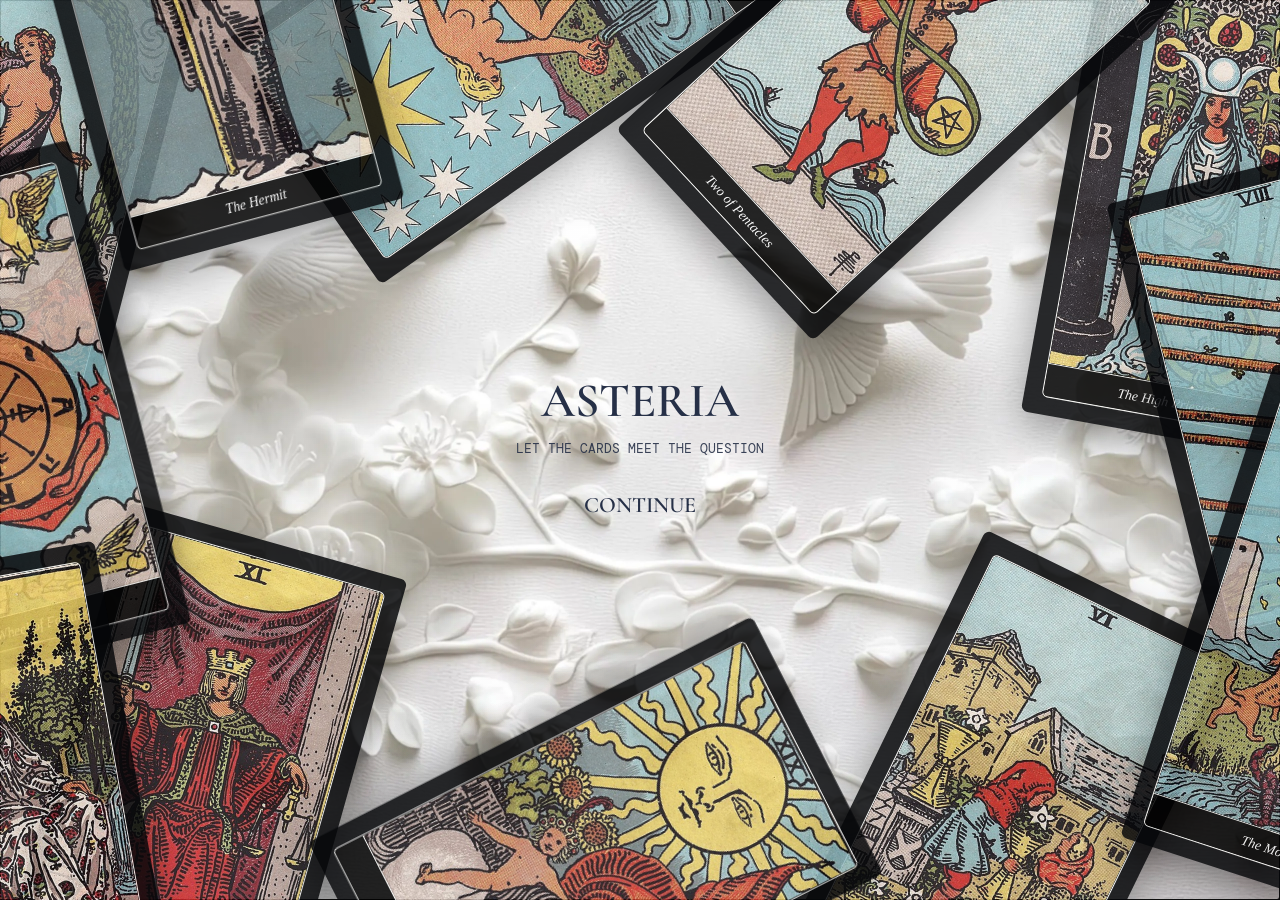
<file: index.html>
<!doctype html>
<html lang="zh-CN">
  <head>
    <meta charset="UTF-8" />
    <meta name="viewport" content="width=device-width, initial-scale=1, viewport-fit=cover" />
    <meta name="description" content="ASTERIA，一款用于自我反思的塔罗抽牌工具。" />
    <meta name="theme-color" content="#08080f" />
    <title>ASTERIA | Tarot for reflection</title>
    <link rel="icon" href="data:," />
    <link rel="preconnect" href="https://fonts.googleapis.com" />
    <link rel="preconnect" href="https://fonts.gstatic.com" crossorigin />
    <link href="https://fonts.googleapis.com/css2?family=Cormorant+Garamond:wght@400;600&family=DM+Mono:wght@400;500&family=Noto+Sans+SC:wght@400;500&family=Noto+Serif+SC:wght@400;500;600&display=swap" rel="stylesheet" />
    <link rel="stylesheet" href="style.css?preview=20260916-theme-shrink-v1" />
  </head>
  <body>
    <div id="purpose-scene" class="purpose-scene" aria-hidden="true">
      <img
        id="purpose-image"
        class="purpose-image"
        src="assets/purpose_gathers.webp"
        alt=""
        decoding="async"
        fetchpriority="high"
        aria-hidden="true"
      />
      <div
        id="unicorn-purpose"
        class="unicorn-purpose"
        data-us-project="SDdj4oEF4mv4vuO8AaOz"
        data-us-arialabel="Where Purpose Gathers"
      ></div>
      <canvas id="purpose-bg" class="purpose-bg"></canvas>
      <div class="purpose-copy">
        <span>Where</span>
        <span>Purpose</span>
        <span>Gathers.</span>
      </div>
      <p class="purpose-caption">ASTERIA · PRIVATE REFLECTION · MMXXVI</p>
    </div>
    <div class="sky-base" aria-hidden="true"></div>
    <div id="galaxy" class="galaxy-container" aria-hidden="true"></div>
    <div class="sky-vignette" aria-hidden="true"></div>
    <main id="app" tabindex="-1"></main>
    <div id="toast" class="toast" role="status" aria-live="polite"></div>
    <script src="api-config.js"></script>
    <script src="vendor/gsap/gsap.min.js"></script>
    <script src="vendor/gsap/Flip.min.js"></script>
    <script src="vendor/gsap/MotionPathPlugin.min.js"></script>
    <script type="text/javascript">
      !function(){
        if(new URLSearchParams(window.location.search).get("unicorn")!=="1")return;
        function boot(){
          var u=window.UnicornStudio;
          if(!u||!u.init)return;
          try{
            window.__asteriaUnicornInitPromise=Promise.resolve(u.init());
            window.__asteriaUnicornInitPromise.catch(function(error){
              console.warn("Unicorn Studio runtime failed to initialize.", error);
              window.dispatchEvent(new CustomEvent("unicornstudio:error"));
            });
          }catch(error){
            console.warn("Unicorn Studio runtime failed to initialize.", error);
            window.dispatchEvent(new CustomEvent("unicornstudio:error"));
          }
        }
        if(window.UnicornStudio&&window.UnicornStudio.init){
          if(document.readyState==="loading")document.addEventListener("DOMContentLoaded",boot);
          else boot();
        }else{
          window.UnicornStudio={isInitialized:!1};
          var i=document.createElement("script");
          i.src="https://cdn.jsdelivr.net/gh/hiunicornstudio/unicornstudio.js@v2.2.14/dist/unicornStudio.umd.js";
          i.onload=boot;
          i.onerror=function(){window.dispatchEvent(new CustomEvent("unicornstudio:error"))};
          (document.head||document.body).appendChild(i)
        }
      }();
    </script>
    <script type="module" src="app.js?preview=20260916-theme-shrink-v1"></script>
  </body>
</html>
</file>
<file: style.css>
:root {
  color-scheme: dark;
  --night: #151120;
  --night-deep: #08080f;
  --violet: #604a78;
  --sky-blue: #846e92;
  --ink: #f4f0e8;
  --muted: #b7b4c2;
  --gold: #c8a96b;
  --position-label: #ffffff;
  --rose: #a95c68;
  --teal: #70aaa3;
  --surface: rgba(13, 17, 31, 0.78);
  --surface-solid: #171c2d;
  --line: rgba(244, 240, 232, 0.2);
  --field: rgba(5, 7, 13, 0.48);
  --shadow: 0 22px 60px rgba(0, 0, 0, 0.34);
  --home-label: #f4f0e8;
  --page-max: 1180px;
  --ui-radius: 8px;
  --home-card-w: clamp(240px, 23vw, 320px);
}

* {
  box-sizing: border-box;
}

html {
  min-width: 320px;
  background: var(--night);
}

body {
  position: relative;
  isolation: isolate;
  min-width: 320px;
  min-height: 100vh;
  min-height: 100dvh;
  margin: 0;
  overflow-x: hidden;
  color: var(--ink);
  background: var(--night);
  font-family: "Noto Sans SC", "Microsoft YaHei", sans-serif;
  letter-spacing: 0;
  transition: color 420ms ease;
}

button,
input,
textarea,
select {
  font: inherit;
}

button {
  cursor: pointer;
}

button:focus-visible,
input:focus-visible,
textarea:focus-visible,
select:focus-visible,
summary:focus-visible {
  outline: 2px solid var(--gold);
  outline-offset: 3px;
}

img {
  display: block;
  max-width: 100%;
}

.sky-base,
.galaxy-container,
.sky-vignette,
.purpose-scene {
  position: fixed;
  inset: 0;
  pointer-events: none;
}

.purpose-scene {
  z-index: 0;
  width: 100vw;
  height: 100vh;
  height: 100dvh;
  overflow: hidden;
  background: #f6f6f4;
  opacity: 0;
  transition: opacity 420ms ease;
  will-change: opacity;
}

/* The local Three.js fallback is authored on a square artboard. */
.purpose-scene:not(.has-unicorn):not(.has-image) {
  top: 50%;
  left: 50%;
  right: auto;
  bottom: auto;
  width: min(100vw, 100vh, 720px);
  height: min(100vw, 100vh, 720px);
  transform: translate(-50%, -50%);
}

.purpose-image {
  position: absolute;
  z-index: 0;
  inset: 0;
  display: block;
  width: 100%;
  height: 100%;
  object-fit: cover;
  object-position: center;
  opacity: 0;
  background: #f6f6f4;
  transition: opacity 420ms ease;
}

.purpose-scene.has-image .purpose-image {
  opacity: 1;
}

.unicorn-purpose,
.unicorn-purpose canvas {
  position: absolute;
  inset: 0;
  display: block;
  width: 100%;
  height: 100%;
}

.unicorn-purpose {
  z-index: 0;
  overflow: hidden;
  opacity: 0;
  background: #f6f6f4;
  transition: opacity 420ms ease;
}

.purpose-scene.has-unicorn .unicorn-purpose {
  opacity: 1;
}

.purpose-scene.has-image .unicorn-purpose,
.purpose-scene.has-image .purpose-bg {
  opacity: 0;
}

.purpose-scene.has-image .purpose-copy,
.purpose-scene.has-image .purpose-caption {
  opacity: 0;
  pointer-events: none;
}

.purpose-scene.has-unicorn .purpose-bg {
  opacity: 0;
}

.purpose-bg {
  position: absolute;
  z-index: 0;
  inset: 0;
  display: block;
  width: 100%;
  height: 100%;
  opacity: 1;
  transition: opacity 420ms ease;
}

.purpose-copy {
  position: absolute;
  z-index: 1;
  top: 45%;
  left: 50%;
  color: #161719;
  font: 500 clamp(52px, 10.6vmin, 78px) / 0.92 "Cormorant Garamond", Georgia, serif;
  letter-spacing: 0;
  text-align: left;
  text-shadow: 0 1px 0 rgba(255, 255, 255, 0.72);
  transform: translate(-50%, -50%);
}

.purpose-copy span {
  display: block;
}

.purpose-caption {
  position: absolute;
  z-index: 1;
  right: 0;
  bottom: 7.5%;
  left: 0;
  margin: 0;
  color: rgba(28, 30, 34, 0.72);
  font: 500 clamp(6px, 1.05vmin, 8px) / 1.4 "DM Mono", Consolas, monospace;
  letter-spacing: 0;
  text-align: center;
}

.sky-base {
  z-index: 1;
  opacity: 1;
  background:
    radial-gradient(ellipse at 50% 47%, rgba(96, 74, 120, 0.5) 0%, rgba(57, 41, 77, 0.46) 24%, rgba(27, 23, 40, 0.72) 53%, rgba(8, 8, 15, 0.98) 100%),
    #08080f;
  transition: opacity 420ms ease;
  will-change: opacity;
}

.sky-base::before,
.sky-base::after {
  content: "";
  position: absolute;
  inset: -18%;
  opacity: 0;
  transition: opacity 420ms ease;
}

body[data-screen="home"] .sky-base::before {
  opacity: 0.86;
  background:
    radial-gradient(ellipse at 28% 50%, rgba(132, 110, 146, 0.22) 0%, rgba(96, 74, 120, 0.12) 22%, transparent 53%),
    radial-gradient(ellipse at 70% 55%, rgba(152, 113, 166, 0.2) 0%, rgba(71, 58, 86, 0.12) 28%, transparent 56%);
  filter: blur(34px);
  transform: rotate(-7deg) scale(1.05);
  animation: nebula-breathe 22s ease-in-out infinite alternate;
}

body[data-screen="home"] .sky-base::after {
  opacity: 0.54;
  background:
    radial-gradient(circle at 50% 48%, rgba(248, 249, 235, 0.075) 0 1px, transparent 2px),
    radial-gradient(circle at 42% 57%, rgba(198, 184, 216, 0.08) 0 1px, transparent 2px);
  background-size: 83px 83px, 137px 137px;
  transform: rotate(8deg);
}

@keyframes nebula-breathe {
  from { transform: rotate(-7deg) scale(1.03) translate3d(-1.2%, -0.6%, 0); }
  to { transform: rotate(-5deg) scale(1.09) translate3d(1.4%, 0.8%, 0); }
}

.galaxy-container {
  z-index: 2;
  overflow: hidden;
  mix-blend-mode: screen;
  opacity: 0.48;
  transition: opacity 420ms ease;
  will-change: opacity;
}

body[data-screen="home"] .galaxy-container {
  opacity: 1;
}

.galaxy-container canvas {
  width: 100%;
  height: 100%;
  display: block;
}

.sky-vignette {
  z-index: 2;
}

.sky-vignette::before,
.sky-vignette::after {
  content: "";
  position: absolute;
  inset: 0;
  transition: opacity 420ms ease;
  will-change: opacity;
}

.sky-vignette::before {
  opacity: 1;
  background:
    radial-gradient(ellipse at center, transparent 12%, rgba(8, 8, 15, 0.06) 46%, rgba(8, 8, 15, 0.76) 100%),
    linear-gradient(to bottom, rgba(8, 8, 15, 0.38), transparent 29%, transparent 68%, rgba(8, 8, 15, 0.48));
}

.sky-vignette::after {
  opacity: 0;
  background:
    radial-gradient(ellipse at center, transparent 24%, rgba(38, 48, 71, 0.04) 100%),
    linear-gradient(to bottom, rgba(255, 255, 255, 0.1), transparent 24%, transparent 78%, rgba(255, 255, 255, 0.16));
}

body.light {
  color-scheme: light;
  --ink: #263047;
  --muted: #59677a;
  --position-label: #59677a;
  --surface: rgba(248, 248, 244, 0.52);
  --surface-solid: #f2f3f0;
  --line: rgba(38, 48, 71, 0.22);
  --field: rgba(255, 255, 255, 0.66);
  --shadow: 0 22px 60px rgba(38, 48, 71, 0.16);
  --home-label: #000000;
  background: #ffffff;
}

body.light .sky-base {
  opacity: 0;
}

body.light .purpose-scene {
  opacity: 1;
}

body:not(.light) .purpose-scene {
  opacity: 0;
}

body.light .sky-base::before,
body.light .sky-base::after {
  animation: none;
}

body.light .galaxy-container {
  mix-blend-mode: multiply;
  opacity: 0.035;
}

/* Let the reference artwork carry the light-mode home scene while keeping
   the tarot ring available as a quiet, discoverable navigation layer. */
body.light .home-card-shell {
  opacity: 0.85;
  filter: none;
}

body.light button.home-card-shell:hover,
body.light button.home-card-shell:focus-visible,
body.light button.home-card-shell.is-armed {
  opacity: 0.88;
  filter: none;
}

body.light .sky-vignette::before {
  opacity: 0;
}

body.light .sky-vignette::after {
  opacity: 1;
}

#app {
  position: relative;
  z-index: 3;
  min-height: 100vh;
  min-height: 100dvh;
}

.serif,
h1,
h2,
h3,
.brand,
.position-label,
.basic-name {
  font-family: "Noto Serif SC", "SimSun", serif;
}

.brand-word,
.continue-link,
.card-title {
  font-family: "Cormorant Garamond", Georgia, serif;
}

.mono,
.eyebrow,
.spread-meta,
.history-meta {
  font-family: "DM Mono", Consolas, monospace;
}

.hidden {
  display: none !important;
}

.home {
  position: relative;
  display: grid;
  place-items: center;
  width: 100%;
  height: 100vh;
  height: 100dvh;
  min-height: 600px;
  overflow: hidden;
  isolation: isolate;
}

.home-stage {
  position: absolute;
  top: 50%;
  left: 50%;
  display: grid;
  place-items: center;
  width: var(--home-stage-width, 1280px);
  height: 810px;
  flex: 0 0 auto;
  overflow: hidden;
  transform: translate(-50%, -50%) scale(var(--home-geometry-scale, 1));
  transform-origin: center;
}

.home-center {
  position: absolute;
  z-index: 20;
  top: 50%;
  left: 50%;
  width: min(42vw, 560px);
  min-width: 310px;
  text-align: center;
  transform: translate(-50%, -50%);
}

.brand-word {
  margin: 0;
  color: var(--ink);
  font-size: 48px;
  font-weight: 600;
  line-height: 56px;
  letter-spacing: 0;
  text-shadow: 0 0 24px rgba(248, 249, 235, 0.18);
}

.home-tagline {
  margin: 10px 0 24px;
  color: var(--ink);
  font: 400 13px/20px "DM Mono", Consolas, monospace;
  text-transform: uppercase;
  opacity: 0.9;
}

.continue-link {
  position: relative;
  border: 0;
  padding: 8px 12px;
  color: #fff;
  background: transparent;
  font-size: 22px;
  font-weight: 600;
  line-height: 28px;
  letter-spacing: 0;
  text-shadow: 0 0 7px rgba(255, 255, 255, 0.82), 0 0 22px rgba(152, 113, 166, 0.72);
  transition: color 180ms ease, text-shadow 180ms ease, transform 180ms ease;
}

.continue-link::after {
  content: "";
  position: absolute;
  right: 12px;
  bottom: 4px;
  left: 12px;
  height: 1px;
  background: currentColor;
  transform: scaleX(0);
  transition: transform 180ms ease;
}

.continue-link:hover,
.continue-link:focus-visible {
  transform: scale(1.045);
  text-shadow: 0 0 10px #fff, 0 0 30px rgba(152, 113, 166, 0.92);
}

.continue-link:hover::after,
.continue-link:focus-visible::after {
  transform: scaleX(1);
}

body.light .brand-word,
body.light .home-tagline {
  color: #263047;
  text-shadow: 0 1px 12px rgba(255, 255, 255, 0.72);
}

body.light .continue-link {
  color: #263047;
  text-shadow: 0 1px 8px rgba(255, 255, 255, 0.9), 0 0 16px rgba(38, 48, 71, 0.22);
}

.home-card-shell {
  --offset-x: 0%;
  --offset-y: 0%;
  --rotation: 0deg;
  position: absolute;
  z-index: 4;
  width: var(--home-card-w);
  border: 0;
  padding: 0;
  color: inherit;
  background: transparent;
  transform: translate(var(--offset-x), var(--offset-y)) rotate(var(--rotation));
  transform-origin: center;
  transition: transform 240ms ease, filter 240ms ease, opacity 240ms ease;
}

.home-card-shell .classic-card {
  aspect-ratio: 225 / 388;
}

@media (min-width: 901px) {
  .home-card-shell {
    width: 260px;
    top: calc(var(--home-center-y) - 224px);
    right: auto;
    bottom: auto;
    left: calc(var(--home-center-x) + var(--home-stage-x-offset, 0px) - 130px);
  }

  .home-card-shell[data-home-index="0"] { --home-center-x: 245px; --home-center-y: -5px; --rotation: -14.9deg; z-index: 12; }
  .home-card-shell[data-home-index="1"] { --home-center-x: 516px; --home-center-y: 21px; --rotation: -125deg; z-index: 8; }
  .home-card-shell[data-home-index="2"] { --home-center-x: 871px; --home-center-y: 59px; --rotation: 47.1deg; z-index: 10; }
  .home-card-shell[data-home-index="3"] { --home-center-x: 1150px; --home-center-y: 172px; --rotation: 10.1deg; z-index: 7; }
  .home-card-shell[data-home-index="4"] { --home-center-x: 1240px; --home-center-y: 370px; --rotation: -14deg; z-index: 11; }
  .home-card-shell[data-home-index="5"] { --home-center-x: 1265px; --home-center-y: 580px; --rotation: 18deg; z-index: 13; }
  .home-card-shell[data-home-index="6"] { --home-center-x: 970px; --home-center-y: 735px; --rotation: 26deg; z-index: 11; }
  .home-card-shell[data-home-index="7"] { --home-center-x: 600px; --home-center-y: 772px; --rotation: 63deg; z-index: 12; }
  .home-card-shell[data-home-index="8"] { --home-center-x: 245px; --home-center-y: 703px; --rotation: 15.7deg; z-index: 10; }
  .home-card-shell[data-home-index="9"] { --home-center-x: 60px; --home-center-y: 730px; --rotation: -10.1deg; z-index: 13; }
  .home-card-shell[data-home-index="10"] { --home-center-x: 55px; --home-center-y: 375px; --rotation: -14.3deg; z-index: 11; }
  .home-card-shell[data-home-index="11"] { --home-center-x: 73px; --home-center-y: 140px; --rotation: 14.4deg; z-index: 7; }
}

.home-card-shell:not(button) {
  pointer-events: none;
}

button.home-card-shell:hover,
button.home-card-shell:focus-visible,
button.home-card-shell.is-armed {
  z-index: 10;
  filter: brightness(1.11);
  transform: translate(var(--offset-x), var(--offset-y)) rotate(var(--rotation)) translateY(-8px) scale(1.035);
}

button.home-card-shell.theme-spinning {
  z-index: 11;
  pointer-events: none;
  transition: none;
  will-change: transform;
}

button.home-card-shell[data-feature="theme"].theme-cooldown,
button.home-card-shell[data-feature="theme"].theme-cooldown:hover,
button.home-card-shell[data-feature="theme"].theme-cooldown:focus-visible,
button.home-card-shell[data-feature="theme"].theme-cooldown.is-armed {
  filter: none;
  transform: translate(var(--offset-x), var(--offset-y)) rotate(var(--rotation));
}

button.home-card-shell[data-feature="theme"] {
  backface-visibility: hidden;
  will-change: transform;
}

button.home-card-shell[data-feature="theme"] .feature-label {
  transition-duration: 240ms;
}

button.home-card-shell[data-feature="theme"].theme-cooldown .feature-label,
button.home-card-shell[data-feature="theme"].theme-cooldown:hover .feature-label,
button.home-card-shell[data-feature="theme"].theme-cooldown:focus-visible .feature-label,
button.home-card-shell[data-feature="theme"].theme-cooldown.is-armed .feature-label {
  opacity: 0;
  transform: translate(5px, -50%);
}

.home-card-shell:focus-visible {
  outline-offset: 7px;
}

.feature-label {
  position: absolute;
  z-index: 3;
  display: block;
  width: max-content;
  max-width: 190px;
  color: var(--home-label);
  font-size: clamp(12px, 1vw, 15px);
  font-weight: 500;
  line-height: 20px;
  opacity: 0;
  pointer-events: none;
  text-align: center;
  text-shadow: 0 0 12px rgba(244, 240, 232, 0.72);
  transition: opacity 180ms ease, transform 240ms ease;
}

body.light .feature-label {
  color: #000;
  text-shadow: none;
}

body.light .home-card-shell[data-home-index="4"] .feature-label {
  color: #fff;
  text-shadow: 0 0 12px rgba(244, 240, 232, 0.72);
}

button.home-card-shell:hover .feature-label,
button.home-card-shell:focus-visible .feature-label,
button.home-card-shell.is-armed .feature-label {
  opacity: 1;
}

.edge-top .feature-label {
  top: calc(100% + 12px);
  left: 50%;
  transform: translate(-50%, -5px);
}

.edge-bottom .feature-label {
  bottom: calc(100% + 12px);
  left: 50%;
  transform: translate(-50%, 5px);
}

.edge-left .feature-label {
  top: calc(100% + 12px);
  left: 50%;
  transform: translate(-50%, -5px);
}

.edge-right .feature-label {
  bottom: calc(100% + 12px);
  left: 50%;
  transform: translate(-50%, 5px);
}

button.home-card-shell:hover .feature-label,
button.home-card-shell:focus-visible .feature-label,
button.home-card-shell.is-armed .feature-label {
  transform: translate(-50%, 0);
}

@media (min-width: 901px) {
  .home-card-shell[data-home-index="10"] .feature-label {
    top: calc(50% + 36px);
    right: auto;
    bottom: auto;
    left: calc(100% + 12px);
    width: 20px;
    max-width: none;
    white-space: nowrap;
    letter-spacing: 0;
    writing-mode: vertical-rl;
    text-orientation: upright;
    transform: translate(5px, -50%);
  }

  .home-card-shell[data-home-index="10"]:is(:hover, :focus-visible, .is-armed) {
    z-index: 20;
  }

  .home-card-shell[data-home-index="10"]:is(:hover, :focus-visible, .is-armed) .feature-label {
    transform: translate(0, -50%);
  }
}

.classic-card {
  position: relative;
  display: block;
  width: 100%;
  aspect-ratio: 225 / 388;
  overflow: hidden;
  border: 0;
  border-radius: 2.2% / 1.3%;
  padding: 6.2%;
  background: #050609;
  box-shadow: 0 12px 34px rgba(0, 0, 0, 0.4);
  container-type: inline-size;
}

.card-frame {
  display: flex;
  width: 100%;
  height: 100%;
  flex-direction: column;
  overflow: hidden;
  border: max(1px, 0.6cqw) solid #f5f5f2;
  border-radius: 2.2cqw;
  background: #000;
}

.card-art-wrap {
  position: relative;
  flex: 1 1 auto;
  min-height: 0;
  overflow: hidden;
  background: #000;
}

.card-art {
  width: 100%;
  height: 100%;
  object-fit: cover;
  object-position: center top;
}

.card-title {
  display: grid;
  flex: 0 0 13.2cqw;
  place-items: center;
  overflow: hidden;
  border-top: max(1px, 0.6cqw) solid #f5f5f2;
  padding: 0 1.4cqw;
  color: #fff;
  background: #000;
  font-family: "Times New Roman", Times, serif;
  font-size: clamp(8px, 5.4cqw, 15px);
  font-style: italic;
  font-weight: 400;
  line-height: 1;
  letter-spacing: 0;
  text-align: center;
  white-space: nowrap;
}

.classic-card.is-thumbnail {
  box-shadow: none;
}

.classic-card.is-reversed {
  transform: rotate(180deg);
}

.classic-card.is-thumbnail .card-title {
  color: transparent;
  font-size: 0;
}

.page {
  width: min(var(--page-max), calc(100% - 48px));
  min-height: 100vh;
  min-height: 100dvh;
  margin: 0 auto;
  padding: max(22px, env(safe-area-inset-top)) 0 max(48px, env(safe-area-inset-bottom));
}

.topbar {
  display: flex;
  align-items: center;
  justify-content: space-between;
  min-height: 44px;
  margin-bottom: 46px;
}

.brand,
.text-link,
.icon-button {
  border: 0;
  color: var(--ink);
  background: transparent;
}

.brand {
  padding: 6px 0;
  font-size: 20px;
  font-weight: 600;
  line-height: 28px;
}

.text-link {
  padding: 8px 0;
  font-size: 14px;
  text-decoration: none;
  transition: color 160ms ease, transform 160ms ease;
}

.text-link:hover {
  color: var(--gold);
  text-decoration: underline;
  transform: translateX(-3px);
}

.home-link {
  display: inline-flex;
  align-items: center;
  gap: 7px;
  min-height: 40px;
  white-space: nowrap;
}

.home-link svg {
  width: 16px;
  height: 16px;
  overflow: visible;
  fill: none;
  stroke: var(--gold);
  stroke-linecap: round;
  stroke-linejoin: round;
  stroke-width: 1.5;
}

.page-heading {
  max-width: 760px;
  margin: 0 0 30px;
}

.eyebrow {
  margin: 0;
  color: var(--gold);
  font-size: 12px;
  font-weight: 500;
  line-height: 18px;
  text-transform: uppercase;
}

h1,
h2,
h3,
p {
  overflow-wrap: anywhere;
}

h2 {
  margin: 8px 0 14px;
  font-size: 32px;
  font-weight: 600;
  line-height: 40px;
}

h3 {
  margin: 0;
  font-size: 20px;
  font-weight: 600;
  line-height: 28px;
}

.page-lead {
  margin: 0;
  color: var(--muted);
  font-size: 16px;
  line-height: 26px;
}

.content-panel {
  border: 1px solid var(--line);
  border-radius: var(--ui-radius);
  padding: 24px;
  background: var(--surface);
  box-shadow: var(--shadow);
  backdrop-filter: blur(16px);
}

body.light .content-panel {
  -webkit-backdrop-filter: blur(8px);
  backdrop-filter: blur(8px);
}

.form-section + .form-section {
  margin-top: 28px;
}

.field {
  display: grid;
  gap: 8px;
}

.field + .field {
  margin-top: 16px;
}

.field > label,
.field-label {
  color: var(--ink);
  font-size: 14px;
  font-weight: 500;
  line-height: 22px;
}

.field small,
.help-text {
  color: var(--muted);
  font-size: 12px;
  line-height: 18px;
}

textarea,
input,
select {
  width: 100%;
  min-height: 48px;
  border: 1px solid var(--line);
  border-radius: var(--ui-radius);
  padding: 11px 14px;
  color: var(--ink);
  background: var(--field);
  font-size: 16px;
  line-height: 26px;
}

textarea {
  min-height: 138px;
  resize: vertical;
}

select option {
  color: #f4f0e8;
  background: #171c2d;
}

body.light select option {
  color: #263047;
  background: #fff;
}

.context-dropdown {
  position: relative;
  z-index: 1;
  min-height: 80px;
  align-self: start;
}

.context-dropdown.is-open {
  z-index: 20;
}

.context-trigger {
  display: flex;
  width: 100%;
  height: 50px;
  min-height: 48px;
  align-items: center;
  justify-content: space-between;
  gap: 12px;
  border: 1px solid var(--line);
  border-radius: var(--ui-radius);
  padding: 11px 14px;
  color: var(--ink);
  background: var(--field);
  text-align: left;
  transition: border-color 160ms ease, background 160ms ease, box-shadow 160ms ease;
}

.context-trigger:hover,
.context-dropdown.is-open .context-trigger {
  border-color: rgba(200, 169, 107, 0.78);
}

.context-dropdown.is-open .context-trigger {
  background: rgba(20, 25, 43, 0.82);
  box-shadow: inset 0 0 0 1px rgba(200, 169, 107, 0.26);
}

.context-trigger:focus-visible {
  outline: 0;
  outline-offset: 0;
  box-shadow: inset 0 0 0 2px var(--gold);
}

.context-value-wrap {
  display: flex;
  min-width: 0;
  align-items: center;
  gap: 10px;
}

.context-glyph {
  display: grid;
  width: 24px;
  height: 24px;
  flex: none;
  place-items: center;
  border: 1px solid rgba(200, 169, 107, 0.45);
  border-radius: var(--ui-radius);
  color: var(--gold);
  font-size: 13px;
  line-height: 1;
}

.context-dropdown[data-context-dropdown$="relationship"] .context-glyph,
.context-dropdown[data-context-dropdown$="gender"] .context-glyph {
  font-size: 10px;
}

.context-dropdown[data-context-dropdown$="gender"] .context-glyph {
  font-size: 9px;
}

.context-dropdown[data-context-dropdown$="zodiac"] .context-glyph {
  padding-bottom: 2px;
  font-size: 16px;
}

.context-dropdown[data-context-dropdown$="type"] .context-glyph {
  padding-bottom: 2px;
  font-size: 16px;
}

.context-value {
  overflow: hidden;
  color: var(--ink);
  font-size: 16px;
  line-height: 26px;
  text-overflow: ellipsis;
  white-space: nowrap;
}

.context-chevrons {
  display: flex;
  width: 18px;
  height: 26px;
  flex: none;
  flex-direction: column;
  align-items: center;
  justify-content: center;
  gap: 2px;
  color: var(--muted);
}

.context-chevrons i {
  display: block;
  width: 8px;
  height: 8px;
  border-top: 1.5px solid currentColor;
  border-left: 1.5px solid currentColor;
  transform: rotate(45deg);
}

.context-chevrons i:last-child {
  margin-top: -4px;
  transform: rotate(225deg);
}

.context-menu {
  position: absolute;
  top: calc(100% + 8px);
  right: 0;
  left: 0;
  z-index: 30;
  max-height: min(330px, 48vh);
  overflow: auto;
  border: 1px solid rgba(244, 240, 232, 0.25);
  border-radius: var(--ui-radius);
  padding: 8px;
  background: rgba(23, 28, 45, 0.98);
  box-shadow: 0 22px 48px rgba(0, 0, 0, 0.38), 0 5px 18px rgba(0, 0, 0, 0.18);
  animation: context-menu-in 220ms cubic-bezier(0.22, 0.8, 0.25, 1) both;
}

.context-menu.is-above {
  top: auto;
  bottom: var(--context-menu-above-offset, 58px);
  transform-origin: bottom center;
}

@keyframes context-menu-in {
  from { opacity: 0; transform: translateY(-7px) scale(0.985); }
  to { opacity: 1; transform: translateY(0) scale(1); }
}

.context-search-wrap {
  display: flex;
  min-height: 38px;
  align-items: center;
  gap: 7px;
  margin: 0 0 6px;
  border: 1px solid rgba(244, 240, 232, 0.14);
  border-radius: var(--ui-radius);
  padding: 0 10px;
  color: var(--muted);
  background: rgba(5, 7, 13, 0.5);
}

.context-search-icon {
  color: var(--muted);
  font-size: 13px;
  line-height: 1;
}

.context-search-wrap .context-search {
  min-height: 34px;
  border: 0;
  border-radius: var(--ui-radius);
  padding: 4px 0;
  color: var(--ink);
  background: transparent;
  font-size: 13px;
  line-height: 20px;
  outline: 0;
}

.context-search-wrap .context-search:focus-visible {
  outline: 0;
}

.context-option {
  position: relative;
  display: flex;
  width: 100%;
  min-height: 42px;
  align-items: center;
  justify-content: space-between;
  gap: 12px;
  border: 1px solid transparent;
  border-radius: var(--ui-radius);
  padding: 8px 12px;
  color: var(--muted);
  background: transparent;
  font-size: 14px;
  line-height: 22px;
  text-align: left;
  transition: border-color 140ms ease, background 140ms ease, color 140ms ease;
}

.context-option + .context-option {
  margin-top: 2px;
}

.context-option:hover,
.context-option:focus-visible {
  color: var(--ink);
  background: rgba(255, 255, 255, 0.05);
}

.context-option.selected {
  border-color: rgba(200, 169, 107, 0.72);
  color: var(--ink);
  background: rgba(200, 169, 107, 0.11);
}

.context-option.selected::before {
  position: absolute;
  top: 5px;
  bottom: 5px;
  left: -1px;
  width: 3px;
  border-radius: var(--ui-radius);
  background: var(--gold);
  content: "";
}

.context-option-check {
  width: 18px;
  flex: none;
  color: var(--gold);
  font-size: 16px;
  line-height: 1;
  text-align: right;
}

body.light .context-menu {
  border-color: rgba(38, 48, 71, 0.22);
  background: rgba(249, 250, 248, 0.98);
  box-shadow: 0 22px 48px rgba(38, 48, 71, 0.18), 0 5px 18px rgba(38, 48, 71, 0.1);
}

body.light .context-dropdown.is-open .context-trigger {
  background: rgba(255, 255, 255, 0.92);
}

body.light .context-search-wrap {
  border-color: rgba(38, 48, 71, 0.14);
  background: rgba(255, 255, 255, 0.72);
}

@media (prefers-reduced-motion: reduce) {
  .context-menu,
  .context-trigger,
  .context-option {
    animation: none;
    transition: none;
  }
}

.spread-grid {
  display: grid;
  grid-template-columns: repeat(3, minmax(0, 1fr));
  gap: 14px;
}

.spread-choice {
  display: grid;
  min-height: 150px;
  border: 1px solid var(--line);
  border-radius: var(--ui-radius);
  padding: 18px;
  color: var(--ink);
  background: rgba(255, 255, 255, 0.025);
  text-align: left;
  transition: border-color 160ms ease, background 160ms ease, transform 160ms ease;
}

.spread-choice:hover {
  transform: translateY(-2px);
  border-color: rgba(200, 169, 107, 0.7);
}

.spread-choice.selected {
  border-color: var(--gold);
  background: rgba(200, 169, 107, 0.11);
}

.spread-meta {
  align-self: start;
  color: var(--gold);
  font-size: 12px;
  line-height: 18px;
}

.spread-choice strong {
  align-self: end;
  margin-top: 18px;
  font-family: "Noto Serif SC", "SimSun", serif;
  font-size: 19px;
  line-height: 26px;
}

.spread-choice span:last-child {
  margin-top: 5px;
  color: var(--muted);
  font-size: 13px;
  line-height: 20px;
}

.context-details {
  border-top: 1px solid var(--line);
  border-bottom: 1px solid var(--line);
  padding: 0 2px;
}

.context-details summary {
  padding: 17px 0;
  color: var(--ink);
  font-size: 14px;
  font-weight: 500;
  list-style: none;
  cursor: pointer;
}

.context-details summary::-webkit-details-marker {
  display: none;
}

.context-details summary::after {
  content: "+";
  float: right;
  color: var(--gold);
  font-size: 21px;
  font-weight: 400;
}

.context-details[open] summary::after {
  content: "−";
}

.context-inner {
  padding: 3px 0 22px;
}

.profile-options {
  display: flex;
  flex-wrap: wrap;
  gap: 10px;
  margin-top: 10px;
}

.profile-option {
  display: inline-flex;
  flex: 1 1 220px;
  min-width: 180px;
  align-items: center;
  gap: 8px;
  min-height: 58px;
  border: 1px solid var(--line);
  border-radius: var(--ui-radius);
  padding: 7px 11px;
  color: var(--ink);
  background: transparent;
}

.profile-option .check {
  display: grid;
  width: 18px;
  height: 18px;
  place-items: center;
  border: 1px solid var(--line);
  border-radius: 50%;
  font-size: 11px;
}

.profile-option-copy {
  display: grid;
  min-width: 0;
  gap: 1px;
  text-align: left;
}

.profile-option-copy strong {
  overflow: hidden;
  font-size: 14px;
  font-weight: 500;
  line-height: 21px;
  text-overflow: ellipsis;
  white-space: nowrap;
}

.profile-option-copy small {
  overflow: hidden;
  color: var(--muted);
  font-size: 11px;
  line-height: 17px;
  text-overflow: ellipsis;
  white-space: nowrap;
}

.profile-option.selected {
  border-color: var(--gold);
  color: var(--ink);
  background: rgba(200, 169, 107, 0.11);
}

.profile-option.selected .check {
  border-color: var(--gold);
  color: #11182d;
  background: var(--gold);
}

.form-grid {
  display: grid;
  grid-template-columns: repeat(3, minmax(0, 1fr));
  align-items: start;
  gap: 14px;
  margin-top: 18px;
}

.form-grid .field + .field {
  margin-top: 0;
}

.question-profile-form {
  display: grid;
  grid-template-columns: repeat(5, minmax(0, 1fr));
  align-items: end;
  gap: 12px;
  margin-top: 18px;
}

.question-profile-form .field {
  min-width: 0;
}

.question-profile-form .field + .field {
  margin-top: 0;
}

.notice {
  margin-top: 16px;
  border-left: 3px solid var(--gold);
  padding: 11px 14px;
  color: var(--muted);
  background: rgba(200, 169, 107, 0.08);
  font-size: 13px;
  line-height: 21px;
}

.notice.warning {
  border-color: var(--rose);
  color: var(--ink);
  background: rgba(169, 92, 104, 0.13);
}

.notice.success {
  border-color: var(--teal);
  background: rgba(112, 170, 163, 0.13);
}

.form-actions {
  display: flex;
  flex-wrap: wrap;
  justify-content: flex-end;
  gap: 12px;
  margin-top: 24px;
}

.primary,
.secondary,
.danger {
  min-height: 48px;
  border-radius: var(--ui-radius);
  padding: 11px 20px;
  font-size: 15px;
  line-height: 24px;
  transition: transform 160ms ease, border-color 160ms ease, background 160ms ease;
}

.primary {
  min-width: 150px;
  border: 1px solid var(--gold);
  color: #11182d;
  background: var(--gold);
  font-weight: 500;
}

.primary:hover:not(:disabled) {
  transform: translateY(-2px);
  background: #d7ba81;
}

.primary:disabled {
  opacity: 0.45;
  cursor: not-allowed;
}

.secondary {
  border: 1px solid var(--line);
  color: var(--ink);
  background: transparent;
}

.secondary:hover {
  transform: translateY(-2px);
  border-color: var(--gold);
}

.danger {
  border: 1px solid rgba(169, 92, 104, 0.72);
  color: #e7a0ab;
  background: transparent;
}

body.light .danger {
  color: #853646;
}

.shuffle-page {
  overflow: hidden;
}

.shuffle-heading {
  position: relative;
  z-index: 82;
  pointer-events: none;
}

.shuffle-scene {
  position: relative;
  height: min(64vh, 620px);
  min-height: 420px;
  margin-top: -8px;
  overflow: hidden;
  border-top: 1px solid var(--line);
  border-bottom: 1px solid var(--line);
  touch-action: none;
  overscroll-behavior: contain;
  -webkit-user-select: none;
  user-select: none;
  cursor: grab;
  perspective: 900px;
}

.shuffle-scene.is-shuffling {
  cursor: grabbing;
}

.shuffle-deck {
  position: absolute;
  inset: 0;
  pointer-events: none;
  transform-style: preserve-3d;
  transform-origin: 50% 50%;
}

.three-card-stack {
  position: absolute;
  inset: 0;
  z-index: 70;
  visibility: hidden;
  opacity: 0;
  pointer-events: none;
  will-change: opacity;
}

.three-card-stack-canvas {
  display: block;
  width: 100%;
  height: 100%;
}

.shuffle-card {
  position: absolute;
  top: 50%;
  left: 50%;
  width: clamp(48px, 5vw, 68px);
  aspect-ratio: 2 / 3;
  border: 1px solid rgba(8, 9, 14, 0.82);
  border-radius: var(--ui-radius);
  box-shadow: none;
  backface-visibility: hidden;
  contain: layout style;
  pointer-events: none;
  overflow: hidden;
  transform-style: preserve-3d;
  will-change: transform, opacity;
}

.shuffle-scene.is-gathering {
  cursor: default;
}

.shuffle-scene.is-inspecting {
  cursor: grab;
}

.shuffle-scene.is-inspect-dragging {
  cursor: grabbing;
}

.shuffle-scene.is-inspecting .shuffle-deck {
  will-change: transform;
}

.shuffle-scene.is-gathering .shuffle-card {
  border-color: rgba(221, 199, 146, 0.58);
  box-shadow: none;
}

.shuffle-scene.is-stacked .shuffle-card {
  will-change: auto;
}

.shuffle-scene.is-opening-deck .shuffle-card {
  will-change: transform, opacity;
}

.shuffle-stack-base {
  position: absolute;
  top: 50%;
  left: 50%;
  z-index: 1;
  width: var(--shuffle-stack-width, 116px);
  aspect-ratio: 2 / 3;
  border: 0;
  border-radius: var(--ui-radius);
  opacity: 0;
  pointer-events: none;
  background: transparent;
  box-shadow: none;
  will-change: transform, opacity;
}

.shuffle-stack-base::before {
  content: none;
}

.shuffle-stack-base::after {
  content: none;
}

.shuffle-stack-trigger {
  position: absolute;
  top: 50%;
  left: 50%;
  z-index: 84;
  width: var(--shuffle-stack-width, 116px);
  aspect-ratio: 2 / 3;
  border: 0;
  border-radius: var(--ui-radius);
  padding: 0;
  background: transparent;
  cursor: pointer;
  pointer-events: none;
  transform: translate(-50%, -50%);
  -webkit-tap-highlight-color: transparent;
}

.shuffle-scene.is-inspecting .shuffle-stack-trigger:not(:disabled) {
  pointer-events: auto;
}

.shuffle-stack-trigger:focus-visible {
  outline: 2px solid var(--gold);
  outline-offset: 8px;
}

.card-back {
  background: #0b0b14 url("assets/card-back.svg") center / 100% 100% no-repeat;
}

.card-back::after {
  content: none;
}

.shuffle-card.card-back::after {
  content: none;
}

.shuffle-controls {
  position: absolute;
  z-index: 85;
  right: 22px;
  bottom: 20px;
  display: flex;
  align-items: center;
  gap: 14px;
}

.shuffle-hint {
  margin: 0;
  color: var(--muted);
  font-size: 13px;
  line-height: 20px;
  pointer-events: none;
}

.draw-page {
  width: 100%;
  height: 100vh;
  height: 100dvh;
  overflow: hidden;
  padding: max(14px, env(safe-area-inset-top)) max(18px, env(safe-area-inset-right)) max(14px, env(safe-area-inset-bottom)) max(18px, env(safe-area-inset-left));
}

.draw-page .topbar {
  position: relative;
  z-index: 90;
  margin: 0;
}

.draw-workspace {
  position: absolute;
  inset: 58px 0 0;
  overflow: hidden;
}

.card-fan {
  position: absolute;
  top: 0;
  right: 0;
  left: 0;
  height: 56%;
  overflow: hidden;
  cursor: grab;
  touch-action: pan-y;
  overscroll-behavior: contain;
  user-select: none;
  -webkit-user-select: none;
  transform: translateY(-50px);
}

.card-fan:focus-visible {
  outline: 0;
  box-shadow: inset 0 2px rgba(200, 169, 107, 0.58);
}

.card-fan.is-dragging {
  cursor: grabbing;
}

.card-fan.is-opening {
  pointer-events: none;
  overflow: visible;
}

.card-fan-track {
  position: absolute;
  inset: 0;
  will-change: transform;
}

.fan-card-slot {
  position: absolute;
  top: 0;
  left: 50%;
  width: clamp(116px, 12vw, 164px);
  aspect-ratio: 2 / 3;
  will-change: transform, opacity;
  backface-visibility: hidden;
}

.fan-card {
  position: absolute;
  inset: 0;
  width: 100%;
  height: 100%;
  border: 2px solid #08090d;
  border-radius: var(--ui-radius);
  padding: 0;
  cursor: inherit;
  box-shadow: 0 0 0 1px rgba(200, 169, 107, 0.18);
  transform-origin: 50% 50%;
  will-change: transform, filter;
  backface-visibility: hidden;
  transition: transform 180ms ease, filter 180ms ease, box-shadow 180ms ease;
}

.fan-card-slot:has(.fan-card:hover),
.fan-card-slot:has(.fan-card:focus-visible) {
  z-index: 2000 !important;
}

.fan-card:hover,
.fan-card:focus-visible {
  transform: translateY(-12px) scale(1.08);
  filter: brightness(1.12);
  box-shadow: 0 0 0 2px rgba(232, 195, 112, 0.84);
}

.card-fan.is-dragging .fan-card {
  transform: none;
  filter: none;
  box-shadow: 0 0 0 1px rgba(200, 169, 107, 0.18);
  transition-duration: 80ms;
}

.fan-card.is-picked {
  visibility: hidden !important;
  opacity: 0 !important;
  pointer-events: none !important;
}

.draw-center-copy {
  position: absolute;
  top: 60%;
  right: 20px;
  left: 20px;
  z-index: 20;
  text-align: center;
  transform: translateY(-50%);
  pointer-events: none;
}

.draw-center-copy h2 {
  margin: 0 0 3px;
  font-size: clamp(24px, 3vw, 34px);
  line-height: 42px;
}

.draw-center-copy p {
  margin: 0;
  color: var(--muted);
  font-size: 13px;
  line-height: 20px;
}

.draw-gesture-hint {
  margin-top: 4px;
  font-size: 12px;
  line-height: 18px;
  opacity: 0.88;
}

.draw-gesture-hint[hidden] {
  display: none;
}

.draw-gesture-hint-touch {
  display: none;
}

@media (hover: none) {
  .draw-gesture-hint-mouse {
    display: none;
  }

  .draw-gesture-hint-touch {
    display: inline;
  }
}

.selection-zone {
  position: absolute;
  right: 4vw;
  bottom: clamp(72px, 9vh, 120px);
  left: 4vw;
  z-index: 30;
  display: flex;
  align-items: flex-end;
  justify-content: center;
  min-height: 26%;
  gap: clamp(10px, 2vw, 24px);
  transform: translateY(-10px);
}

.selected-draw-card {
  position: relative;
  width: clamp(74px, 7.2vw, 101px);
  aspect-ratio: 2 / 3;
  border: 3px solid #08090d;
  border-radius: var(--ui-radius);
  padding: 0;
  box-shadow: 0 0 0 1px rgba(200, 169, 107, 0.24);
  will-change: transform;
}

.draw-confirm {
  position: absolute;
  right: max(18px, env(safe-area-inset-right));
  bottom: max(14px, env(safe-area-inset-bottom));
  z-index: 70;
}

.flying-card {
  position: fixed;
  z-index: 9999;
  border: 3px solid #08090d;
  border-radius: var(--ui-radius);
  margin: 0;
  box-shadow: 0 0 0 1px rgba(225, 190, 111, 0.34);
  overflow: hidden;
  pointer-events: none;
  contain: layout paint;
  backface-visibility: hidden;
  transform-origin: 50% 50%;
  will-change: transform, opacity;
}

.is-flight-target {
  visibility: hidden !important;
  opacity: 0 !important;
  pointer-events: none !important;
}

.rotate-device {
  display: none;
}

.result-header {
  display: flex;
  align-items: end;
  justify-content: space-between;
  gap: 24px;
  margin-bottom: 18px;
}

.result-page {
  padding-top: max(12px, env(safe-area-inset-top));
}

.result-page .topbar {
  min-height: 40px;
  margin-bottom: 12px;
}

.result-page .result-header h2 {
  margin: 6px 0;
  font-size: 28px;
  line-height: 36px;
}

.result-question {
  max-width: 680px;
  margin: 4px 0 0;
  color: var(--muted);
  font-size: 14px;
  line-height: 20px;
}

.result-spread {
  display: grid;
  width: min(900px, 100%);
  margin: 0 auto;
  column-gap: clamp(24px, 3.25vw, 42px);
  row-gap: 22px;
  align-items: start;
  justify-content: center;
}

.result-spread.spread-yesno {
  grid-template-columns: repeat(3, 124px);
}

.result-spread.spread-core {
  grid-template-columns: repeat(3, 124px);
  grid-template-areas:
    ". core ."
    "block . resource"
    ". action .";
}

.result-spread.spread-relationship {
  grid-template-columns: repeat(3, 124px);
  grid-template-areas:
    "me environment other"
    "past present future";
}

.spread-core .result-card:nth-child(1) { grid-area: core; }
.spread-core .result-card:nth-child(2) { grid-area: block; }
.spread-core .result-card:nth-child(3) { grid-area: resource; }
.spread-core .result-card:nth-child(4) { grid-area: action; }
.spread-relationship .result-card:nth-child(1) { grid-area: me; }
.spread-relationship .result-card:nth-child(2) { grid-area: other; }
.spread-relationship .result-card:nth-child(3) { grid-area: past; }
.spread-relationship .result-card:nth-child(4) { grid-area: present; }
.spread-relationship .result-card:nth-child(5) { grid-area: future; }
.spread-relationship .result-card:nth-child(6) { grid-area: environment; }

.result-card {
  display: grid;
  justify-items: center;
  min-width: 0;
  perspective: 900px;
}

.position-label {
  min-height: 22px;
  margin: 0 0 7px;
  color: var(--position-label);
  font-size: 16px;
  font-weight: 400;
  line-height: 22px;
  text-align: center;
}

.reveal-card {
  position: relative;
  width: 100%;
  aspect-ratio: 225 / 388;
  transform-style: preserve-3d;
  transition: transform 520ms cubic-bezier(0.22, 0.76, 0.26, 1);
}

.result-card.revealed .reveal-card {
  transform: rotateY(180deg);
}

.reveal-face {
  position: absolute;
  inset: 0;
  backface-visibility: hidden;
}

.reveal-face.card-back {
  border: 4px solid #08090d;
  border-radius: var(--ui-radius);
  box-shadow: 0 12px 30px rgba(0, 0, 0, 0.33);
}

.reveal-face.card-front {
  transform: rotateY(180deg);
}

.basic-name {
  margin: 15px 0 0;
  color: var(--gold);
  font-size: 13px;
  font-weight: 500;
  line-height: 18px;
  text-align: center;
}

.reading-copy {
  width: min(1120px, 100%);
  margin: 48px auto 0;
  border-top: 1px solid var(--line);
  padding-top: 30px;
}

.reading-status {
  display: flex;
  align-items: center;
  gap: 9px;
  margin-bottom: 22px;
  color: var(--gold);
  font: 500 12px/18px "DM Mono", Consolas, monospace;
}

.status-dot {
  flex: 0 0 auto;
  width: 7px;
  height: 7px;
  border-radius: 50%;
  background: var(--gold);
}

.reading-status.is-loading .status-dot {
  animation: ai-status-pulse 1.35s ease-in-out infinite;
}

.reading-loading {
  min-height: 174px;
}

.reading-loading p {
  margin: 0 0 28px;
  color: var(--ink);
  font-size: 18px;
  line-height: 32px;
}

.reading-loading span {
  display: block;
  width: min(100%, 780px);
  height: 10px;
  margin: 0 0 14px;
  border-radius: var(--ui-radius);
  background: linear-gradient(90deg, color-mix(in srgb, var(--gold) 8%, transparent), color-mix(in srgb, var(--gold) 25%, transparent), color-mix(in srgb, var(--gold) 8%, transparent));
  background-size: 220% 100%;
  animation: ai-reading-shimmer 1.8s linear infinite;
}

.reading-loading span:nth-of-type(2) { width: min(82%, 640px); }
.reading-loading span:nth-of-type(3) { width: min(58%, 460px); }

@keyframes ai-status-pulse {
  0%, 100% { opacity: 0.45; transform: scale(0.85); }
  50% { opacity: 1; transform: scale(1.22); }
}

@keyframes ai-reading-shimmer {
  from { background-position: 100% 0; }
  to { background-position: -120% 0; }
}

.reading-paragraphs p {
  margin: 0 0 26px;
  color: var(--ink);
  font-size: 18px;
  line-height: 32px;
}

.disclaimer {
  margin: 8px 0 0;
  color: var(--muted);
  font-size: 12px;
  line-height: 19px;
}

.reading-actions {
  display: flex;
  justify-content: flex-end;
  gap: 12px;
  margin-top: 30px;
}

.guide-list,
.policy-sections,
.profile-list,
.history-list {
  display: grid;
  gap: 14px;
}

.guide-list {
  max-width: 820px;
  counter-reset: guide;
}

.guide-rule {
  display: grid;
  grid-template-columns: 38px 1fr;
  gap: 14px;
  border-top: 1px solid var(--line);
  padding: 18px 0 2px;
  color: var(--ink);
  font-size: 16px;
  line-height: 27px;
}

.guide-rule::before {
  counter-increment: guide;
  content: counter(guide, decimal-leading-zero);
  color: var(--gold);
  font: 500 12px/24px "DM Mono", Consolas, monospace;
}

.guide-closing {
  max-width: 820px;
  margin: 30px 0 0;
  border-left: 3px solid var(--gold);
  padding: 15px 18px;
  color: var(--ink);
  background: rgba(200, 169, 107, 0.09);
  font-size: 15px;
  line-height: 26px;
}

.policy-section {
  border-top: 1px solid var(--line);
  padding: 22px 0 8px;
}

.policy-section p {
  max-width: 850px;
  margin: 9px 0 0;
  color: var(--ink);
  font-size: 15px;
  line-height: 26px;
}

.profile-form {
  display: grid;
  grid-template-columns: repeat(5, minmax(0, 1fr));
  gap: 12px;
  align-items: end;
}

.profile-form .field {
  min-width: 0;
}

.profile-form .field + .field {
  margin-top: 0;
}

.profile-form .primary {
  min-width: 0;
}

@media (min-width: 901px) {
  .profile-form .primary {
    width: 150px;
    min-width: 150px;
    grid-column: 5;
    justify-self: end;
  }
}

.profile-list {
  margin-top: 30px;
}

.profile-row {
  display: grid;
  grid-template-columns: 44px minmax(0, 1fr) auto;
  gap: 14px;
  align-items: center;
  border-top: 1px solid var(--line);
  padding: 15px 0;
}

.profile-avatar {
  display: grid;
  width: 42px;
  height: 42px;
  place-items: center;
  border: 1px solid var(--gold);
  border-radius: 50%;
  color: var(--gold);
  font-family: "Noto Serif SC", "SimSun", serif;
}

.profile-row h3 {
  font-size: 16px;
  line-height: 24px;
}

.profile-row p {
  margin: 2px 0 0;
  color: var(--muted);
  font-size: 12px;
  line-height: 18px;
}

.feedback-form {
  max-width: 760px;
}

.feedback-form textarea {
  min-height: 210px;
}

.history-toolbar {
  display: grid;
  grid-template-columns: minmax(0, 1fr) 190px auto;
  gap: 12px;
  margin-bottom: 24px;
}

.history-toolbar .context-dropdown {
  min-height: 50px;
  align-self: end;
}

.history-toolbar .context-dropdown > label {
  position: absolute;
  width: 1px;
  height: 1px;
  margin: -1px;
  padding: 0;
  overflow: hidden;
  border: 0;
  clip: rect(0 0 0 0);
  white-space: nowrap;
}

.history-item {
  display: grid;
  grid-template-columns: 118px minmax(0, 1fr) auto auto;
  gap: 16px;
  align-items: center;
  border-top: 1px solid var(--line);
  padding: 16px 0;
}

.history-thumbs {
  display: flex;
  min-height: 64px;
  align-items: center;
  padding-left: 12px;
}

.history-thumb {
  width: 38px;
  aspect-ratio: 225 / 388;
  margin-left: -12px;
}

.history-thumb:first-child {
  margin-left: 0;
}

.history-item h3 {
  margin: 0;
  font: 600 16px/24px "Noto Serif SC", "SimSun", serif;
}

.history-meta {
  margin: 5px 0 0;
  color: var(--muted);
  font-size: 11px;
  line-height: 18px;
}

.small-action {
  min-height: 38px;
  border: 0;
  padding: 6px 8px;
  color: var(--ink);
  background: transparent;
}

.small-action:hover {
  color: var(--gold);
  text-decoration: underline;
}

.small-action.delete {
  color: #e7a0ab;
}

body.light .small-action.delete {
  color: #853646;
}

.empty-state {
  padding: 54px 10px;
  color: var(--muted);
  text-align: center;
  line-height: 26px;
}

.toast {
  position: fixed;
  bottom: max(22px, env(safe-area-inset-bottom));
  left: 50%;
  z-index: 10000;
  width: max-content;
  max-width: min(460px, calc(100% - 32px));
  border: 1px solid var(--line);
  border-radius: var(--ui-radius);
  padding: 11px 15px;
  color: var(--ink);
  background: var(--surface-solid);
  box-shadow: var(--shadow);
  font-size: 14px;
  line-height: 22px;
  opacity: 0;
  pointer-events: none;
  transform: translate(-50%, 18px);
  transition: opacity 180ms ease, transform 180ms ease;
}

.toast.show {
  opacity: 1;
  transform: translate(-50%, 0);
}

@media (max-width: 900px) {
  :root {
    --home-card-w: clamp(180px, 27vw, 260px);
  }

  .home-stage {
    top: 0;
    left: 0;
    width: 100%;
    height: 100%;
    transform: none;
  }

  .home-center {
    width: min(46vw, 430px);
  }

  .form-grid {
    grid-template-columns: 1fr 1fr;
  }

  .question-profile-form {
    grid-template-columns: 1fr 1fr;
  }

  .profile-form {
    grid-template-columns: 1fr 1fr;
  }

  .profile-form .primary {
    grid-column: span 2;
  }

  .result-spread {
    gap: 28px;
  }
}

@media (max-width: 900px) and (orientation: landscape) {
  :root {
    --home-card-w: clamp(112px, 18vw, 150px);
  }

  .home {
    min-height: 100dvh;
  }

  .home-card-shell[data-home-index="0"] { top: -165px; left: 6%; --rotation: -14deg; }
  .home-card-shell[data-home-index="1"] { top: -185px; left: 25%; --rotation: -42deg; }
  .home-card-shell[data-home-index="2"] { top: -185px; left: 55%; --rotation: 32deg; }
  .home-card-shell[data-home-index="3"] { top: -150px; right: 3%; --rotation: 22deg; }
  .home-card-shell[data-home-index="4"] { top: 20%; right: -85px; --rotation: 18deg; }
  .home-card-shell[data-home-index="5"] { right: 3%; bottom: -175px; --rotation: -24deg; }
  .home-card-shell[data-home-index="6"] { right: 25%; bottom: -190px; --rotation: 22deg; }
  .home-card-shell[data-home-index="7"] { bottom: -195px; left: 43%; --rotation: -28deg; }
  .home-card-shell[data-home-index="8"] { bottom: -175px; left: 20%; --rotation: 18deg; }
  .home-card-shell[data-home-index="9"] { bottom: -160px; left: -50px; --rotation: -15deg; }
  .home-card-shell[data-home-index="10"] { top: 20%; left: -80px; --rotation: 16deg; }
  .home-card-shell[data-home-index="11"] { top: -150px; left: 3%; --rotation: -20deg; }
}

@media (max-width: 680px) {
  :root {
    --home-card-w: clamp(138px, 42vw, 184px);
  }

  .home {
    min-height: 560px;
  }

  .home-center {
    width: min(54vw, 330px);
    min-width: 210px;
  }

  .brand-word {
    font-size: 32px;
    line-height: 40px;
  }

  .home-tagline {
    margin: 8px 0 18px;
    font-size: 10px;
    line-height: 16px;
  }

  .continue-link {
    font-size: 20px;
    line-height: 26px;
  }

  .home-card-shell[data-home-index="0"] { top: 12%; left: -90px; --rotation: -14deg; }
  .home-card-shell[data-home-index="1"] { top: -76px; left: calc(14% + 12px); --rotation: -42deg; }
  .home-card-shell[data-home-index="2"] { top: -78px; left: calc(48% - 12px); --rotation: 32deg; }
  .home-card-shell[data-home-index="3"] { top: -13px; right: -100px; --rotation: 22deg; }
  .home-card-shell[data-home-index="4"] { top: 26%; right: -104px; --rotation: 18deg; }
  .home-card-shell[data-home-index="5"] { top: 55%; right: -86px; --rotation: -24deg; }
  .home-card-shell[data-home-index="6"] { bottom: -120px; right: -16px; --rotation: 22deg; }
  .home-card-shell[data-home-index="7"] { bottom: -107px; left: 36%; --rotation: -28deg; }
  .home-card-shell[data-home-index="8"] { bottom: -78px; left: -42px; --rotation: 18deg; }
  .home-card-shell[data-home-index="9"] { top: 58%; left: -100px; --rotation: -15deg; }
  .home-card-shell[data-home-index="10"] { top: 31%; left: -104px; --rotation: 16deg; }
  .home-card-shell[data-home-index="11"] { top: -80px; left: -52px; --rotation: -20deg; }

  .feature-label {
    max-width: 118px;
    font-size: 10px;
    line-height: 15px;
  }

  .page {
    width: min(100% - 30px, 600px);
    padding-top: max(14px, env(safe-area-inset-top));
  }

  .topbar {
    margin-bottom: 30px;
  }

  h2 {
    font-size: 26px;
    line-height: 34px;
  }

  .page-lead {
    font-size: 15px;
    line-height: 25px;
  }

  .content-panel {
    padding: 18px;
  }

  .spread-grid,
  .form-grid,
  .question-profile-form,
  .profile-form {
    grid-template-columns: 1fr;
  }

  .spread-choice {
    min-height: 118px;
  }

  .profile-form .primary {
    grid-column: auto;
    width: auto;
    min-width: 0;
    justify-self: stretch;
  }

  .form-actions > * {
    flex: 1 1 130px;
  }

  .shuffle-scene {
    height: 61vh;
    min-height: 390px;
  }

  .shuffle-controls {
    right: 12px;
    bottom: 12px;
    left: 12px;
    flex-direction: column;
    align-items: stretch;
  }

  .shuffle-hint {
    text-align: center;
  }

  .result-header {
    align-items: start;
    flex-direction: column;
  }

  .result-spread.spread-yesno {
    grid-template-columns: repeat(3, minmax(82px, 1fr));
    gap: 12px;
  }

  .result-spread.spread-core {
    grid-template-columns: repeat(3, minmax(78px, 1fr));
    gap: 18px 12px;
  }

  .result-spread.spread-relationship {
    grid-template-columns: repeat(3, minmax(78px, 1fr));
    gap: 30px 12px;
  }

  .position-label {
    min-height: 20px;
    margin-bottom: 6px;
    font-size: 14px;
    line-height: 20px;
  }

  .basic-name {
    margin-top: 13px;
    font-size: 12px;
    line-height: 17px;
  }

  .reading-copy {
    margin-top: 48px;
  }

  .reading-paragraphs p {
    font-size: 16px;
    line-height: 29px;
  }

  .history-toolbar {
    grid-template-columns: 1fr;
  }

  .history-item {
    grid-template-columns: 88px minmax(0, 1fr);
    gap: 10px;
  }

  .history-item .small-action {
    grid-column: 2;
    justify-self: start;
  }
}

@media (max-width: 820px) and (orientation: portrait) {
  .draw-workspace {
    inset: 58px 0 0;
  }

  .card-fan {
    height: 48%;
  }

  .fan-card-slot {
    width: clamp(88px, 26vw, 112px);
  }

  .fan-card {
    border-width: 2px;
  }

  .draw-center-copy {
    top: 51%;
    transform: translateY(-20%);
  }

  .draw-center-copy h2 {
    font-size: 23px;
    line-height: 32px;
  }

  .selection-zone {
    right: 3vw;
    bottom: clamp(84px, 12vh, 112px);
    left: 3vw;
    min-height: 27%;
    gap: 8px;
    transform: translateY(-40px);
  }

  .selected-draw-card {
    width: clamp(52px, 14vw, 62px);
  }

  .selection-zone.selection-3 .selected-draw-card {
    width: clamp(64px, 18vw, 76px);
  }

  .selection-zone.selection-6 .selected-draw-card {
    width: clamp(48px, 12.5vw, 54px);
  }
}

@media (max-height: 690px) and (orientation: landscape) {
  .draw-center-copy {
    top: 52%;
    transform: none;
  }

  .fan-card-slot {
    width: 84px;
  }

  .selection-zone {
    bottom: 3vh;
    min-height: 18%;
  }

  .selected-draw-card {
    width: 64px;
  }
}

@media (prefers-reduced-motion: reduce) {
  .reading-status.is-loading .status-dot,
  .reading-loading span {
    animation: none;
  }

  *,
  *::before,
  *::after {
    scroll-behavior: auto !important;
    transition-duration: 0.01ms !important;
    animation-duration: 0.01ms !important;
    animation-iteration-count: 1 !important;
  }
}
</file>
